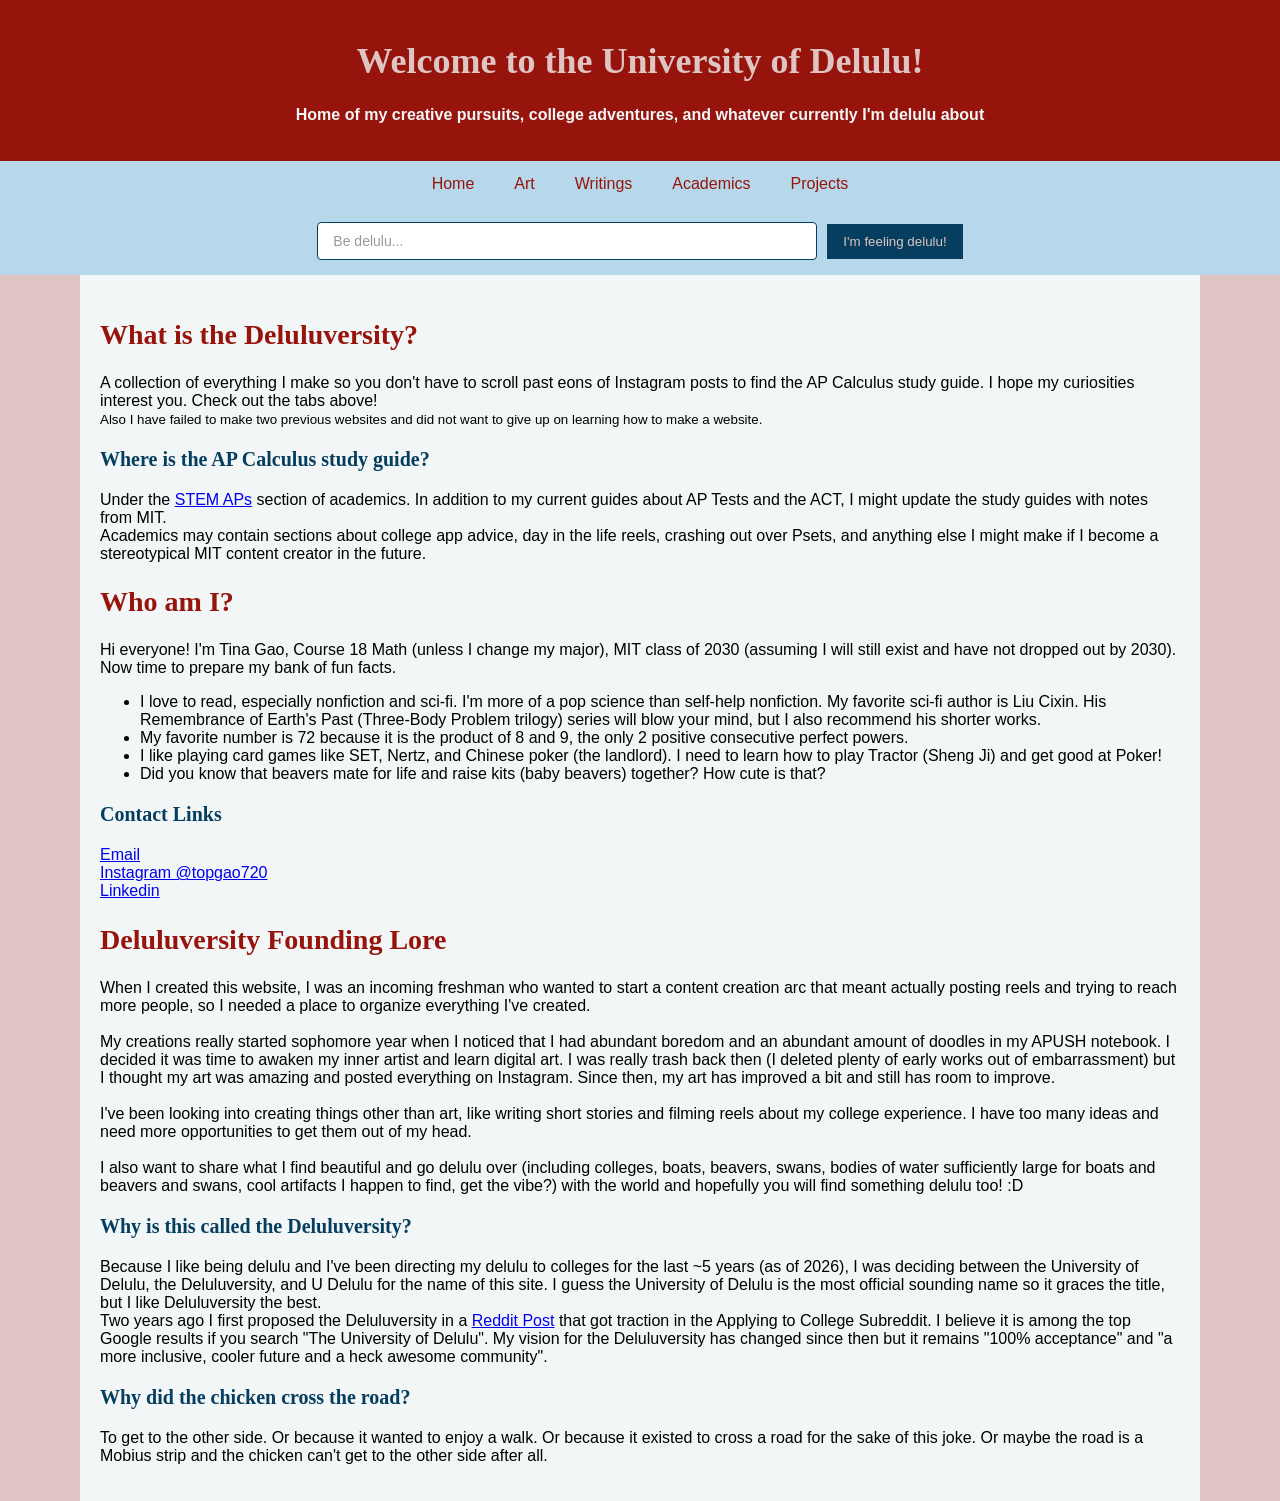
<file: index.html>
<!DOCTYPE html>
<html lang="en">
<head>
    <!-- Google tag (gtag.js) -->
<script async src="https://www.googletagmanager.com/gtag/js?id=G-GN0JXZGQ9F"></script>
<script>
  window.dataLayer = window.dataLayer || [];
  function gtag(){dataLayer.push(arguments);}
  gtag('js', new Date());

  gtag('config', 'G-GN0JXZGQ9F');
</script>
    <meta charset="UTF-8">
    <meta name="viewport" content="width=device-width, initial-scale=1.0">
    <title>The University of Delulu</title>
    <link rel="stylesheet" href="style.css">
    <script src="interactive clicking parts.js"></script>
</head>
<body>

    <header>
        <h1>Welcome to the University of Delulu!</h1>
        <h4>Home of my creative pursuits, college adventures, and whatever currently I'm delulu about</h4>
    </header>

    <nav>
        <a href="index.html">Home</a>
        <a href="art.html">Art</a>
        <a href="blog.html">Writings</a>
        <a href="study-guides.html">Academics</a>
        <a href="projects.html">Projects</a>
    </nav>

   <div class="search-container">
    <form id="search-form" onsubmit="handleSearch(event)">
        <input 
            type="text" 
            id="search-input" 
            placeholder="Be delulu..."
            autocomplete="off"
        >
    </form>

    <button type="button" id="search-button" onclick="feelingDelulu()">
        I'm feeling delulu!
    </button>
    </div>

    <div class="content">
        <h2>What is the Deluluversity?</h2>
        <p>A collection of everything I make so you don't have to scroll past eons of Instagram posts to find the AP Calculus study guide. I hope my curiosities interest you. Check out the tabs above! <br>
        <small> Also I have failed to make two previous websites and did not want to give up on learning how to make a website. </small></p>
        
        <h3>Where is the AP Calculus study guide?</h3>
        <p>Under the <a href="https://youngpeoplespursuit.github.io/Deluluversity/study-guides.html#AP%20STEM">STEM APs</a> section of academics. In addition to my current guides about AP Tests and the ACT, I might update the study guides with notes from MIT. <br>
            Academics may contain sections about college app advice, day in the life reels, crashing out over Psets, and anything else I might make if I become a stereotypical MIT content creator in the future.</p>
        
        <h2>Who am I?</h2>
        <p>Hi everyone! I'm Tina Gao, Course 18 Math (unless I change my major), MIT class of 2030 (assuming I will still exist and have not dropped out by 2030). <br>
        Now time to prepare my bank of fun facts.</p>
        <ul>
            <li>I love to read, especially nonfiction and sci-fi. I'm more of a pop science than self-help nonfiction. My favorite sci-fi author is Liu Cixin. His Remembrance of Earth's Past (Three-Body Problem trilogy) series will blow your mind, but I also recommend his shorter works.</li>
            <li>My favorite number is 72 because it is the product of 8 and 9, the only 2 positive consecutive perfect powers.</li>
            <li>I like playing card games like SET, Nertz, and Chinese poker (the landlord). I need to learn how to play Tractor (Sheng Ji) and get good at Poker!</li>
            <li>Did you know that beavers mate for life and raise kits (baby beavers) together? How cute is that?</li>
        </ul>
        <h3>Contact Links</h3>
        <p> <a href="mailto:gaotd2008@gmail.com "target="_blank">Email</a> <br> <a href="https://www.instagram.com/topgao720/" target="_blank">Instagram @topgao720</a> <br> <a href="https://www.linkedin.com/in/tina-gao-942046286/"target="_blank">Linkedin</a> <br> </p>
        
        <h2>Deluluversity Founding Lore</h2>
        <p>When I created this website, I was an incoming freshman who wanted to start a content creation arc that meant actually posting reels and trying to reach more people, so I needed a place to organize everything I've created. <br> 
            <br> My creations really started sophomore year when I noticed that I had abundant boredom and an abundant amount of doodles in my APUSH notebook. I decided it was time to awaken my inner artist and learn digital art. I was really trash back then (I deleted plenty of early works out of embarrassment) but I thought my art was amazing and posted everything on Instagram. Since then, my art has improved a bit and still has room to improve. <br>
            <br> I've been looking into creating things other than art, like writing short stories and filming reels about my college experience. I have too many ideas and need more opportunities to get them out of my head. <br>
            <br> I also want to share what I find beautiful and go delulu over (including colleges, boats, beavers, swans, bodies of water sufficiently large for boats and beavers and swans, cool artifacts I happen to find, get the vibe?) with the world and hopefully you will find something delulu too! :D </p>

         <h3>Why is this called the Deluluversity?</h3>
        <p>Because I like being delulu and I've been directing my delulu to colleges for the last ~5 years (as of 2026), I was deciding between the University of Delulu, the Deluluversity, and U Delulu for the name of this site. 
            I guess the University of Delulu is the most official sounding name so it graces the title, but I like Deluluversity the best. <br>
        Two years ago I first proposed the Deluluversity in a <a href="https://www.reddit.com/r/ApplyingToCollege/comments/1bpgc72/now_accepting_applications_the_university_of/" target="_blank">Reddit Post</a> that got traction in the Applying to College Subreddit. I believe it is among the top Google results if you search "The University of Delulu".
            My vision for the Deluluversity has changed since then but it remains "100% acceptance" and "a more inclusive, cooler future and a heck awesome community". </p>
        
      
        <h3>Why did the chicken cross the road?</h3>
        <p>To get to the other side. Or because it wanted to enjoy a walk. Or because it existed to cross a road for the sake of this joke. Or maybe the road is a Mobius strip and the chicken can't get to the other side after all.</p>
        </div>

</body>
</html>
</file>
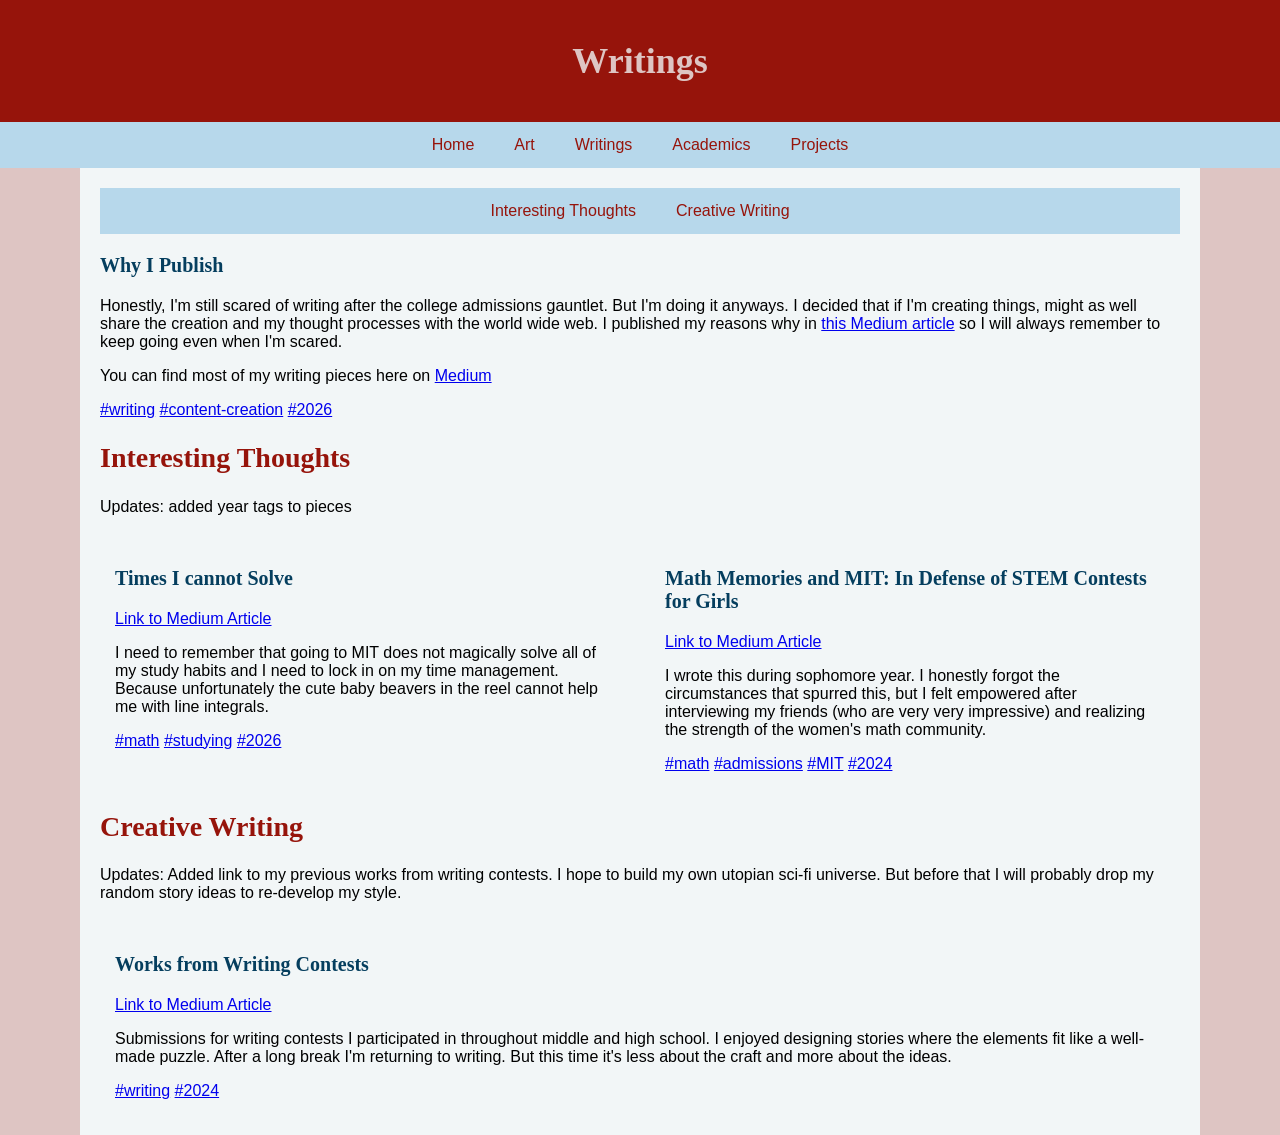
<file: blog.html>
<!DOCTYPE html>
<html lang="en">
<head>
    <meta charset="UTF-8">
    <meta name="viewport" content="width=device-width, initial-scale=1.0">
    <title>My Writing</title>
    <link rel="stylesheet" href="style.css">
</head>
<body>

    <header>
        <h1>Writings</h1>
    </header>

    <nav>
        <a href="index.html">Home</a>
        <a href="art.html">Art</a>
        <a href="blog.html">Writings</a>
        <a href="study-guides.html">Academics</a>
        <a href="projects.html">Projects</a>
    </nav>

    <div class="content">
        <nav>
        <a href="#essays">Interesting Thoughts</a>
        <a href="#stories">Creative Writing</a>
        </nav>
        
        <h3>Why I Publish</h3>
        <p>Honestly, I'm still scared of writing after the college admissions gauntlet. But I'm doing it anyways. I decided that if I'm creating things, might as well share the creation and my thought processes with the world wide web.  
            I published my reasons why in <a href="https://medium.com/@billy.gao/why-i-publish-46e95b4e8c5e" target= "_blank">this Medium article</a> so I will always remember to keep going even when I'm scared. </p>
        <p>You can find most of my writing pieces here on <a href="https://medium.com/@billy.gao" target= "_blank">Medium</a></p>
        <a href="everything.html?filter=writing">#writing</a> <a href="everything.html?filter=content-creation">#content-creation</a> <a href="everything.html?filter=2026">#2026</a>
        
        <section>
            <h2 id = "essays">Interesting Thoughts</h2>
            <p>Updates: added year tags to pieces </p>

            <div class = "gallery"> 
                <!-- AUTO:blog:essays:start -->
                
                <!-- AUTO:blog:essays:end -->
                <div class = "card">
                <h3>Times I cannot Solve</h3>
                <a href="https://medium.com/@billy.gao/times-i-cannot-solve-895bd66022f9" target = "_blank">Link to Medium Article</a>
                <p>I need to remember that going to MIT does not magically solve all of my study habits and I need to lock in on my time management. Because unfortunately the cute baby beavers in the reel cannot help me with line integrals. </p>
                <a href="everything.html?filter=math">#math</a> <a href="everything.html?filter=studying">#studying</a> <a href="everything.html?filter=2026">#2026</a>
                </div>
                
                <div class = "card">
                <h3>Math Memories and MIT: In Defense of STEM Contests for Girls</h3>
                <a href="https://medium.com/@billy.gao/math-memories-and-mit-in-defense-of-stem-contests-for-girls-a8548fbfbd57" target = "_blank">Link to Medium Article</a>
                <p>I wrote this during sophomore year. I honestly forgot the circumstances that spurred this, but I felt empowered after interviewing my friends (who are very very impressive) and realizing the strength of the women's math community. </p>
                <a href="everything.html?filter=math">#math</a> <a href="everything.html?filter=admissions">#admissions</a> <a href="everything.html?filter=mit">#MIT</a> <a href="everything.html?filter=2024">#2024</a>
                </div>
            </div>
        

        </section>
        <section>
            <h2 id = "stories">Creative Writing</h2>
            <p>Updates: Added link to my previous works from writing contests. I hope to build my own utopian sci-fi universe. But before that I will probably drop my random story ideas to re-develop my style. </p>
          
            <div class = "gallery"> 
            <!-- AUTO:blog:stories:start -->
                
                <!-- AUTO:blog:stories:end -->
            <div class = "card">
            <h3>Works from Writing Contests</h3>
            <a href="https://medium.com/@billy.gao/list/writing-contest-submissions-d2e792d65374" target = "_blank"> Link to Medium Article </a>
            <p>Submissions for writing contests I participated in throughout middle and high school. I enjoyed designing stories where the elements fit like a well-made puzzle. After a long break I'm returning to writing. But this time it's less about the craft and more about the ideas.</p>
            <a href="everything.html?filter=writing">#writing</a> <a href="everything.html?filter=2024">#2024</a>
            </div>
           
</div>
        </section>
        
    </div>

</body>
</html>
</file>
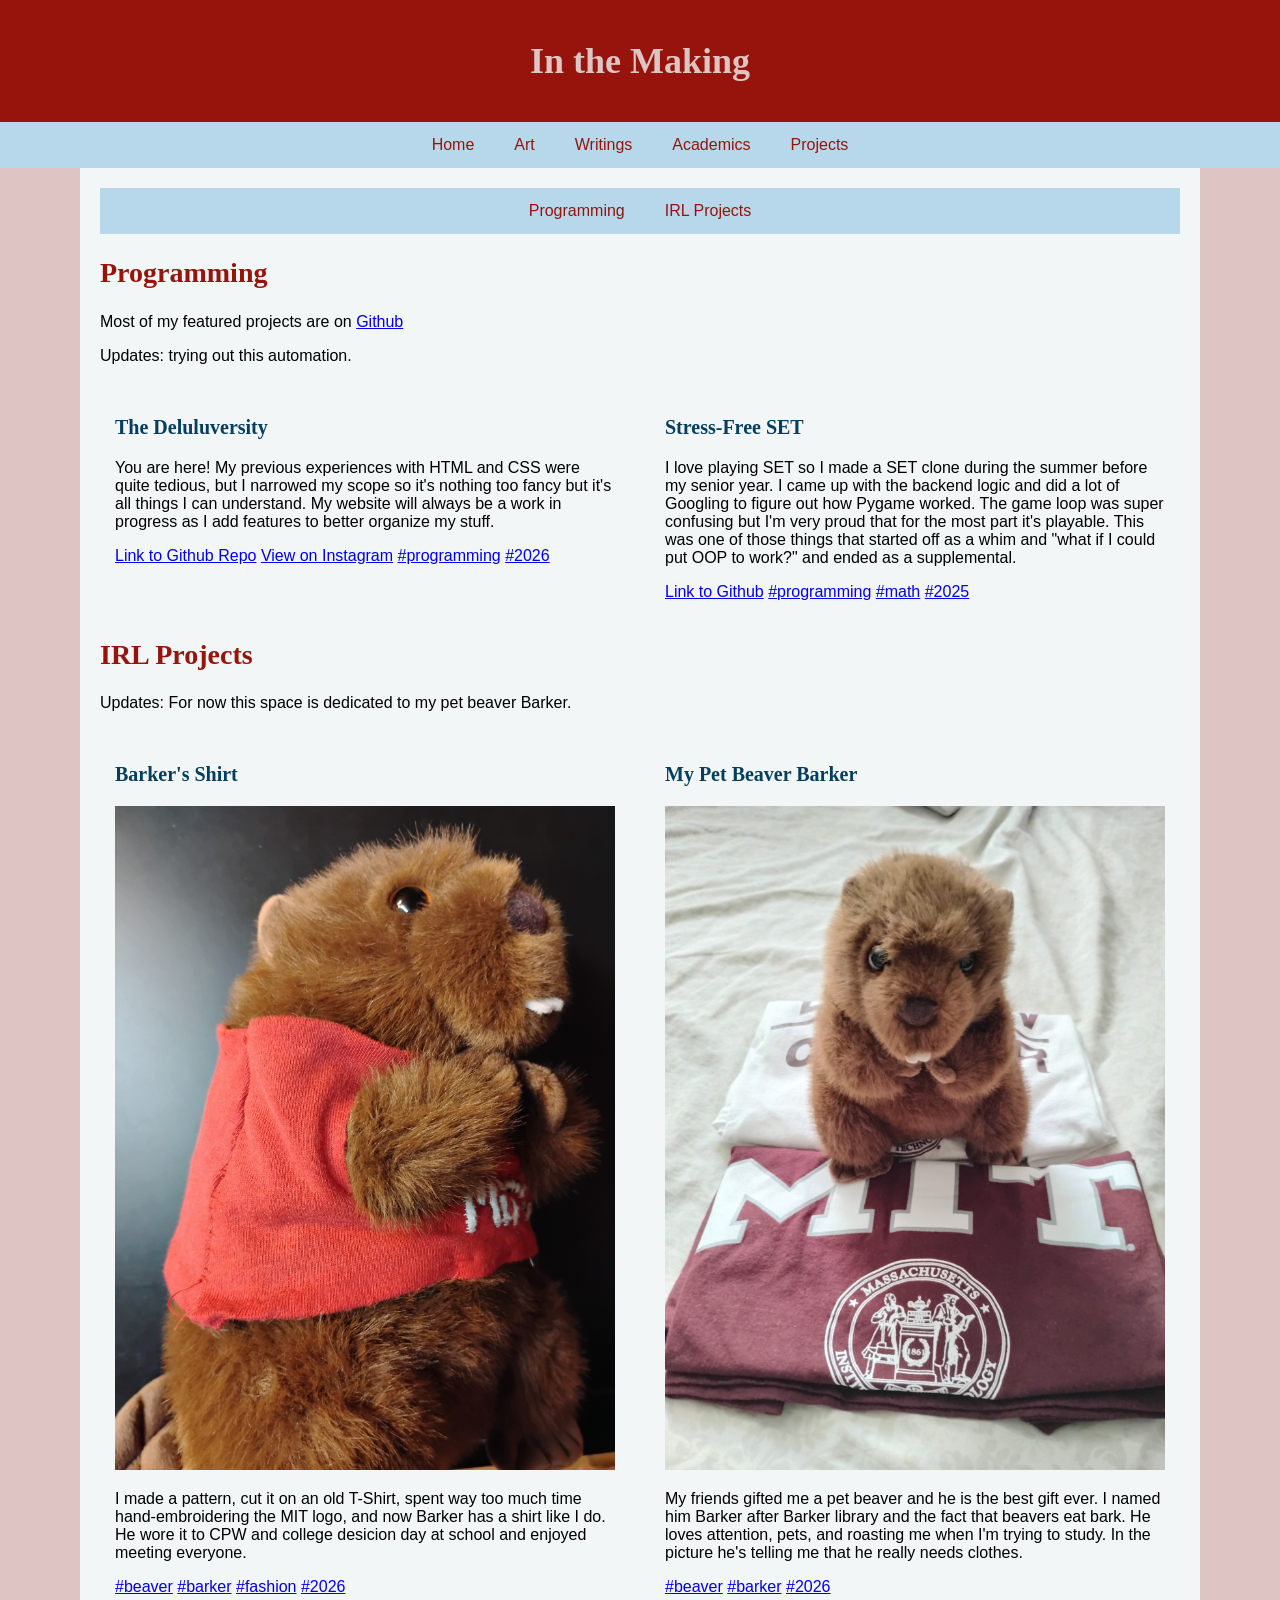
<file: projects.html>
<!DOCTYPE html>
<html lang="en">
<head>
    <meta charset="UTF-8">
    <meta name="viewport" content="width=device-width, initial-scale=1.0">
    <title>Projects</title>
    <link rel="stylesheet" href="style.css">
</head>
<body>

    <header>
        <h1>In the Making</h1>
    </header>

    <nav>
        <a href="index.html">Home</a>
        <a href="art.html">Art</a>
        <a href="blog.html">Writings</a>
        <a href="study-guides.html">Academics</a>
      <a href="projects.html">Projects</a>
    </nav>

    <div class="content">
        <nav>
        <a href="#coding">Programming</a>
        <a href="#crafts">IRL Projects</a>
        </nav>
        
        <section>
            <h2 id = "coding">Programming</h2>
            Most of my featured projects are on <a href="https://github.com/YoungPeoplesPursuit" target = "_blank">Github</a>
            <p>Updates: trying out this automation. </p>
  
            <div class = "gallery">
                
                <!-- AUTO:projects:coding:start -->
                
                <!-- AUTO:projects:coding:end -->
                
              <div class = "card"> 
                <h3>The Deluluversity</h3>
                <p>You are here! My previous experiences with HTML and CSS were quite tedious, but I narrowed my scope so it's nothing too fancy but it's all things I can understand. My website will always be a work in progress as I add features to better organize my stuff.</p>
                <a href="https://github.com/YoungPeoplesPursuit/Deluluversity" target = "_blank">Link to Github Repo</a> <a href="https://www.instagram.com/p/DaTh5CihggD/" target="_blank">View on Instagram</a>
                  <a href="everything.html?filter=programming">#programming</a> <a href="everything.html?filter=2026">#2026</a>
              </div>
                
              <div class = "card"> 
                <h3>Stress-Free SET</h3>
                <p>I love playing SET so I made a SET clone during the summer before my senior year. I came up with the backend logic and did a lot of Googling to figure out how Pygame worked. The game loop was super confusing but I'm very proud that for the most part it's playable. This was one of those things that started off as a whim and "what if I could put OOP to work?" and ended as a supplemental. </p>
                <a href="https://github.com/YoungPeoplesPursuit/Stress-Free-SET" target = "_blank">Link to Github</a>
                  <a href="everything.html?filter=programming">#programming</a> <a href="everything.html?filter=math">#math</a> <a href="everything.html?filter=2026">#2025</a>
              </div>
            </div>
  

        </section>
        <section>
            <h2 id = "crafts">IRL Projects</h2>
            <p>Updates: For now this space is dedicated to my pet beaver Barker. </p>
            
            <div class = "gallery">
             <!-- AUTO:projects:crafts:start -->
                
                <!-- AUTO:projects:crafts:end -->
              <div class = "card"> 
                <h3>Barker's Shirt</h3>
                <img src="images/art/barker's shirt.jpg"alt="My pet beaver Barker's shirt.">
                <p>I made a pattern, cut it on an old T-Shirt, spent way too much time hand-embroidering the MIT logo, and now Barker has a shirt like I do. He wore it to CPW and college desicion day at school and enjoyed meeting everyone. </p>
                  <a href="everything.html?filter=beaver">#beaver</a> <a href="everything.html?filter=barker">#barker</a> <a href="everything.html?filter=fashion">#fashion</a> <a href="everything.html?filter=2026">#2026</a>
              </div>

                <div class = "card"> 
                <h3>My Pet Beaver Barker</h3>
                <img src="images/art/Barker original.jpg"alt="My pet beaver Barker">
                <p>My friends gifted me a pet beaver and he is the best gift ever. I named him Barker after Barker library and the fact that beavers eat bark. He loves attention, pets, and roasting me when I'm trying to study. In the picture he's telling me that he really needs clothes.</p>
                 <a href="everything.html?filter=beaver">#beaver</a> <a href="everything.html?filter=barker">#barker</a> <a href="everything.html?filter=2026">#2026</a>
                </div>

            </div>

        </section>
        
    </div>

</body>
</html>
</file>
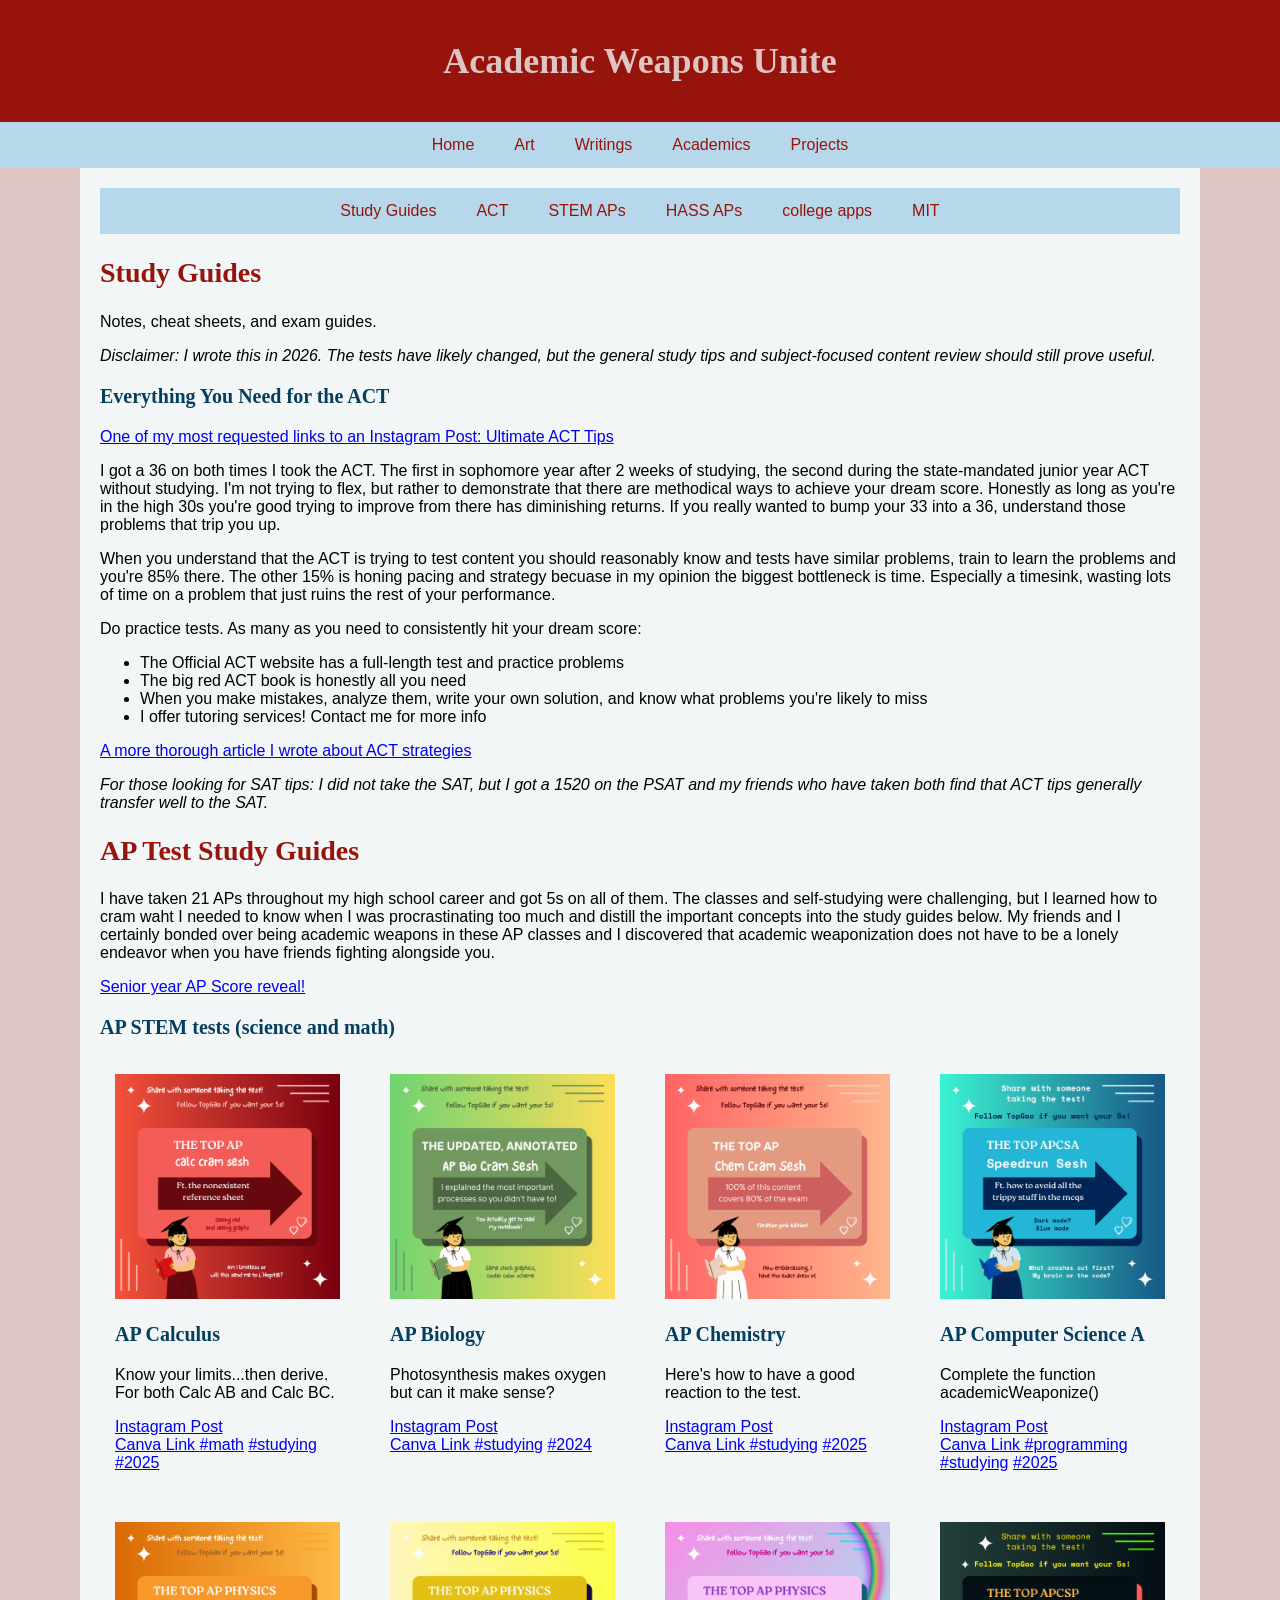
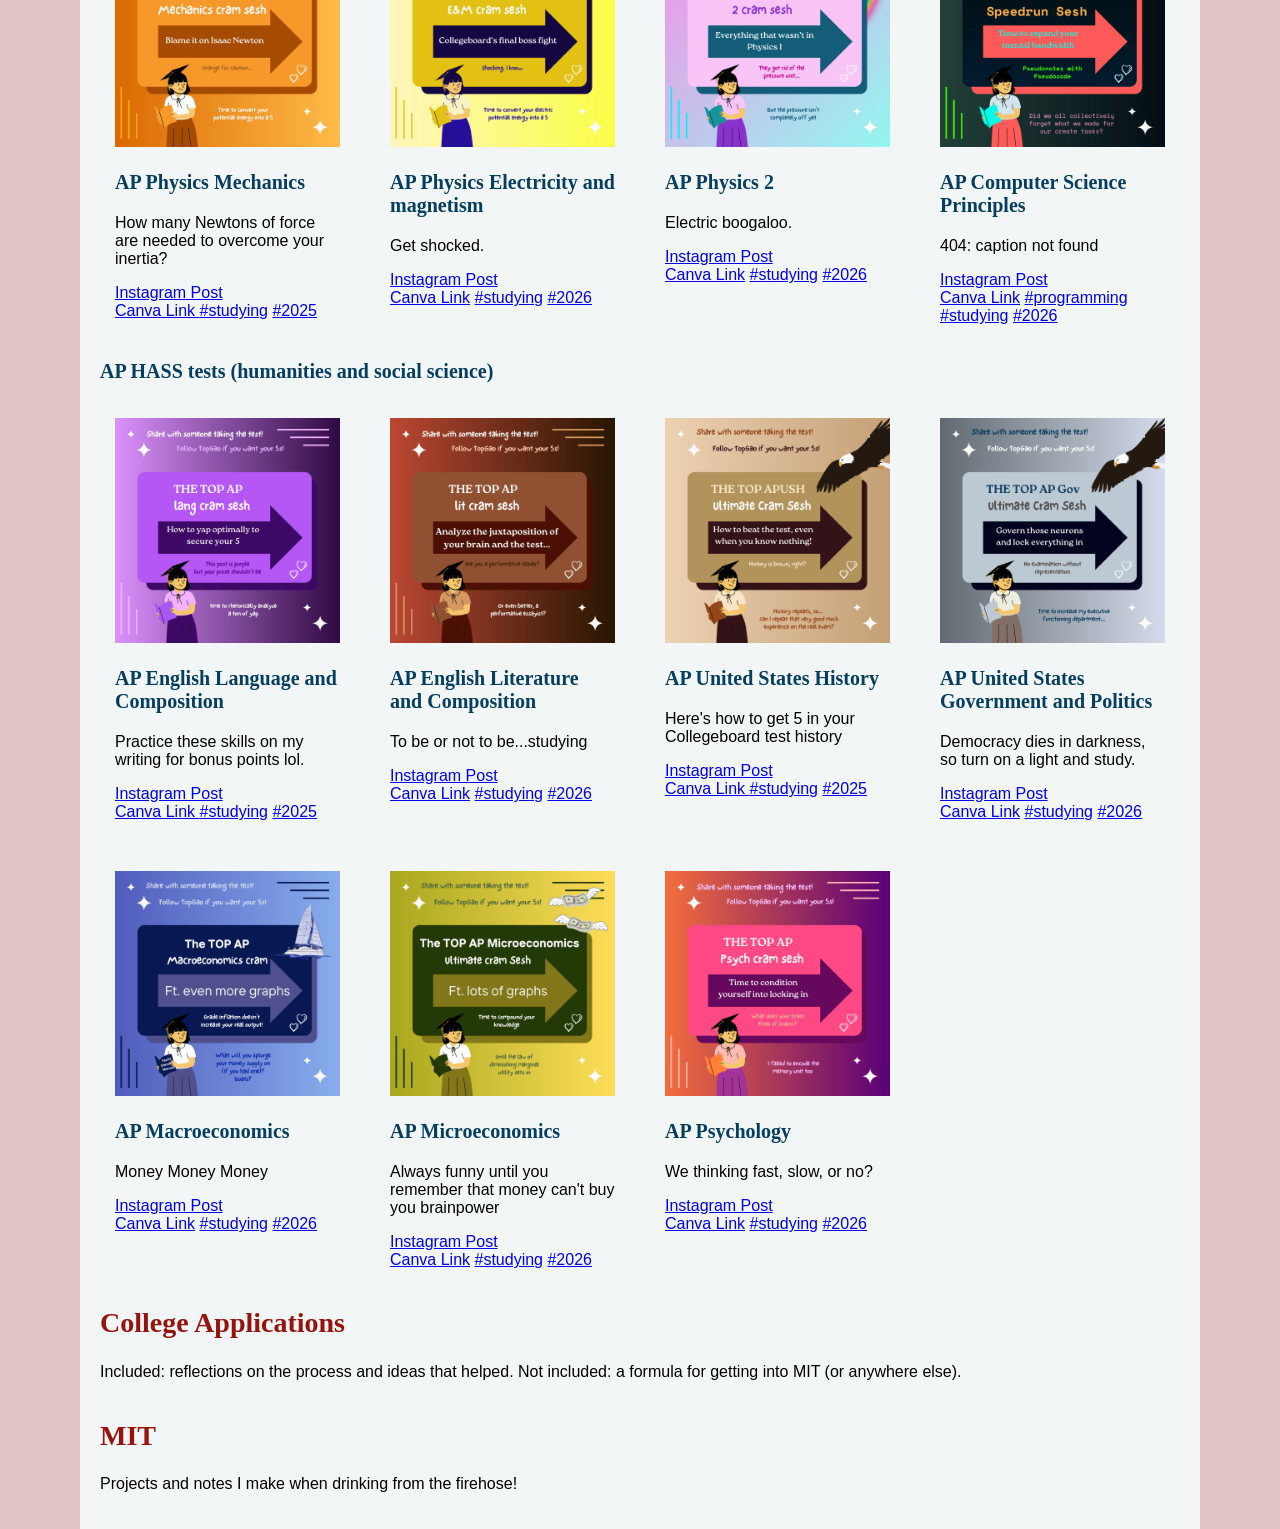
<file: study-guides.html>
<!DOCTYPE html>
<html lang="en">
<head>
    <meta charset="UTF-8">
    <meta name="viewport" content="width=device-width, initial-scale=1.0">
    <title>Academics</title>
    <link rel="stylesheet" href="style.css">
</head>
<body>

    <header>
        <h1>Academic Weapons Unite</h1>
    </header>

    <nav>
        <a href="index.html">Home</a>
        <a href="art.html">Art</a>
        <a href="blog.html">Writings</a>
        <a href="study-guides.html">Academics</a>
        <a href="projects.html">Projects</a>
    </nav>

    <div class="content">
        <nav>
           <a href="#Study Guides">Study Guides</a>
        <a href="#ACT">ACT</a>
        <a href="#AP STEM">STEM APs</a>
        <a href="#AP HASS">HASS APs</a> 
        <a href="#college apps">college apps</a>
        <a href="#MIT">MIT</a> 
        </nav>
        <section>
        <h2 id = "Study Guides" >Study Guides</h2>
        <p>Notes, cheat sheets, and exam guides.</p> 
            <i> Disclaimer: I wrote this in 2026. The tests have likely changed, but the general study tips and subject-focused content review should still prove useful. </i>
            
            <h3 id = "ACT"> Everything You Need for the ACT </h3>  
                <a href="https://www.instagram.com/p/DBhYpI-TVSY/?img_index=1" target="_blank">One of my most requested links to an Instagram Post: Ultimate ACT Tips</a>
                <p>I got a 36 on both times I took the ACT. The first in sophomore year after 2 weeks of studying, the second during the state-mandated junior year ACT without studying. I'm not trying to flex, but rather to demonstrate that there are methodical ways to achieve your dream score. Honestly as long as you're in the high 30s you're good trying to improve from there has diminishing returns. If you really wanted to bump your 33 into a 36, understand those problems that trip you up. </p>
                <p>When you understand that the ACT is trying to test content you should reasonably know and tests have similar problems, train to learn the problems and you're 85% there. The other 15% is honing pacing and strategy becuase in my opinion the biggest bottleneck is time. Especially a timesink, wasting lots of time on a problem that just ruins the rest of your performance. </p>
                <p style = "font-style: bold;">Do practice tests. As many as you need to consistently hit your dream score:</p>
                <ul>
                    <li>The Official ACT website has a full-length test and practice problems</li>
                    <li>The big red ACT book is honestly all you need</li>
                    <li>When you make mistakes, analyze them, write your own solution, and know what problems you're likely to miss</li>
                    <li>I offer tutoring services! Contact me for more info</li>
                </ul>
            <a href = "https://girlspring.com/hit-that-36-all-the-act-strategies-you-really-need/" target = "_blank">A more thorough article I wrote about ACT strategies</a>
                <p style="font-style: italic;">For those looking for SAT tips: I did not take the SAT, but I got a 1520 on the PSAT and my friends who have taken both find that ACT tips generally transfer well to the SAT. </p>

<h2>AP Test Study Guides</h2>
<p>I have taken 21 APs throughout my high school career and got 5s on all of them. The classes and self-studying were challenging, but I learned how to cram waht I needed to know when I was procrastinating too much and distill the important concepts into the study guides below. 
    My friends and I certainly bonded over being academic weapons in these AP classes and I discovered that academic weaponization does not have to be a lonely endeavor when you have friends fighting alongside you. </p>
<a href="https://www.instagram.com/p/DadMgPwOIvg/" target = "_blank">Senior year AP Score reveal!</a>
<h3 id = "AP STEM"> AP STEM tests (science and math) </h3>

    <div class = "gallery"> 
        
    <div class="card">
    <img src="images/academics/Copy of AP Calc Cram Sesh.png"alt="AP Calculus Guide">
    <h3>AP Calculus</h3>
    <p>Know your limits...then derive. For both Calc AB and Calc BC. </p>
 <a href="https://www.instagram.com/p/DJc_a6DtDXn/?img_index=1" target = "_blank">Instagram Post</a>   <br>
 <a href="https://canva.link/qkmb17h19xg8lc0" target = "_blank">  Canva Link  </a> 
      <a href="everything.html?filter=math">#math</a>  <a href="everything.html?filter=studying">#studying</a> <a href="everything.html?filter=2025">#2025</a>
    </div>
                    
 <div class="card">
    <img src="images/academics/Copy of AP Bio Exam Reivew.png"  alt="AP Biology Guide">
    <h3>AP Biology</h3>
    <p>     Photosynthesis makes oxygen but can it make sense?   </p>
    <a href="https://www.instagram.com/p/DJMmmYSNWNo/?img_index=1" target = "_blank">        Instagram Post  </a>    <br>
    <a href="https://canva.link/c5115pqmh8capya" target = "_blank">        Canva Link    </a>
     <a href="everything.html?filter=studying">#studying</a> <a href="everything.html?filter=2024">#2024</a>
    </div>

   <div class="card">
    <img src="images/academics/Copy of AP Chem exam review.png"     alt="AP Chemistry">
    <h3>AP Chemistry</h3>
 <p>      Here's how to have a good reaction to the test.  </p>
   <a href="https://www.instagram.com/p/DJPLWY0NXuj/?img_index=1" target = "_blank">       Instagram Post   </a>   <br>
    <a href="https://canva.link/6jut0gvrkvebm5p" target = "_blank">    Canva Link  </a>     
       <a href="everything.html?filter=studying">#studying</a> <a href="everything.html?filter=2025">#2025</a>
   </div>

    <div class="card">
    <img src="images/academics/Copy of APCSA Exam Reivew.png"    alt="AP CSA Guide">
    <h3>AP Computer Science A</h3>
     <p>        Complete the function academicWeaponize()  </p>
    <a href="https://www.instagram.com/p/DJS1A-tNYtY/?img_index=1" target = "_blank">       Instagram Post   </a>    <br>
    <a href="https://canva.link/7v4db6hrsu15mru" target = "_blank">        Canva Link    </a>
       <a href="everything.html?filter=programming">#programming</a> <a href="everything.html?filter=studying">#studying</a> <a href="everything.html?filter=2025">#2025</a>
     </div>

             <div class="card">
    <img src="images/academics/AP Physics cram sesh.png"   alt="AP Physics mech Guide">
    <h3>AP Physics Mechanics</h3>
    <p>      How many Newtons of force are needed to overcome your inertia?  </p>
    <a href="https://www.instagram.com/p/DJp4Yz3t3F-/?img_index=1" target = "_blank">        Instagram Post    </a>    <br>
    <a href="https://canva.link/od90qjdjnf8s7f7" target = "_blank">        Canva Link    </a>    
                 <a href="everything.html?filter=studying">#studying</a> <a href="everything.html?filter=2025">#2025</a>
             </div>

    <div class="card">
    <img src="images/academics/Copy of AP Physics e and m cram sesh.png" alt="AP Physics E and M Guide">
    <h3>AP Physics Electricity and magnetism</h3>
    <p>Get shocked.</p>
    <a href="https://www.instagram.com/p/DYTZl0OjU8m/?img_index=1" target = "_blank">  Instagram Post</a>    <br>
    <a href="https://canva.link/92d61tcg3fyys0t" target = "_blank">Canva Link</a>
        <a href="everything.html?filter=studying">#studying</a> <a href="everything.html?filter=2026">#2026</a>
    </div>

    <div class="card">
    <img src="images/academics/Copy of Ap Physics 2 cram sesh.png" alt="AP Physics 2 Guide">
    <h3>AP Physics 2</h3>
    <p>Electric boogaloo.</p>
    <a href="https://www.instagram.com/p/DX-43qYDVKz/?img_index=1" target = "_blank">  Instagram Post</a>    <br>
    <a href="https://canva.link/fn6nv9jljex1uww" target = "_blank">Canva Link</a>
        <a href="everything.html?filter=studying">#studying</a> <a href="everything.html?filter=2026">#2026</a>
    </div>

    <div class="card">
    <img src="images/academics/Copy of AP CSP Exam Reivew.png" alt="AP Physics CSP Guide">
    <h3>AP Computer Science Principles</h3>
    <p>404: caption not found</p>
    <a href="https://www.instagram.com/p/DYQ3vFFjTb9/?img_index=1" target = "_blank">  Instagram Post</a>    <br>
    <a href="https://canva.link/g2pkwpytjd8cqgd" target = "_blank">Canva Link</a>
        <a href="everything.html?filter=programming">#programming</a> <a href="everything.html?filter=studying">#studying</a> <a href="everything.html?filter=2026">#2026</a>
    </div>
                    
    </div>



            
            <h3 id = "AP HASS"> AP HASS tests (humanities and social science) </h3> 
           
    <div class = "gallery">

    <div class="card">
    <img src="images/academics/AP lang Cram Sesh.png"    alt="AP Lang Guide">
    <h3>AP English Language and Composition</h3>
    <p> Practice these skills on my writing for bonus points lol. </p>
    <a href="https://www.instagram.com/p/DJhykoJPzLN/?img_index=1" target = "_blank">   Instagram Post </a>  <br>
    <a href="https://canva.link/htwnq5mhh94hrs6" target = "_blank">    Canva Link  </a>
        <a href="everything.html?filter=studying">#studying</a> <a href="everything.html?filter=2025">#2025</a>
    </div>

    <div class="card">
    <img src="images/academics/Copy of AP Lit Cram Sesh.png" alt="AP Lit Guide">
    <h3>AP English Literature and Composition</h3>
    <p>To be or not to be...studying</p>
    <a href="https://www.instagram.com/p/DX7hgg-lDTU/?img_index=1" target = "_blank">  Instagram Post</a>    <br>
    <a href="https://canva.link/g97klslquzzp2x2" target = "_blank">Canva Link</a>
        <a href="everything.html?filter=studying">#studying</a> <a href="everything.html?filter=2026">#2026</a>
    </div>


    <div class="card">
    <img src="images/academics/APUSH exam review.png"  alt="APUSH Guide">
    <h3>AP United States History</h3>
    <p>    Here's how to get 5 in your Collegeboard test history </p>
    <a href="https://www.instagram.com/p/DJX8RjUt3Xb/?img_index=1" target = "_blank">  Instagram Post   </a>  <br>
    <a href="https://canva.link/uuok1ewm25uohvf" target = "_blank"> Canva Link </a>
        <a href="everything.html?filter=studying">#studying</a> <a href="everything.html?filter=2025">#2025</a>
     </div>

        <div class="card">
    <img src="images/academics/Copy of AP Gov exam review.png" alt="AP gov Guide">
    <h3>AP United States Government and Politics</h3>
    <p>Democracy dies in darkness, so turn on a light and study.</p>
    <a href="https://www.instagram.com/p/DX17zpkFOu5/?img_index=1" target = "_blank">  Instagram Post</a>    <br>
    <a href="https://canva.link/k50nmqputborx5a" target = "_blank">Canva Link</a>
            <a href="everything.html?filter=studying">#studying</a> <a href="everything.html?filter=2026">#2026</a>
    </div>

    <div class="card">
    <img src="images/academics/Copy of AP Macro cram sesh.png" alt="AP macro Guide">
    <h3>AP Macroeconomics</h3>
    <p>Money Money Money</p>
    <a href="https://www.instagram.com/p/DYDuleYjdD0/?img_index=1" target = "_blank">  Instagram Post</a>    <br>
    <a href="https://canva.link/j6tae56fcq9c3qe" target = "_blank">Canva Link</a>
        <a href="everything.html?filter=studying">#studying</a> <a href="everything.html?filter=2026">#2026</a>
    </div>

    <div class="card">
    <img src="images/academics/Copy of AP Micro cram sesh.png" alt="AP micro Guide">
    <h3>AP Microeconomics</h3>
    <p>Always funny until you remember that money can't buy you brainpower</p>
    <a href="https://www.instagram.com/p/DXu7H_pFOLy/?img_index=1" target = "_blank">  Instagram Post</a>    <br>
    <a href="https://canva.link/e8a3bsehvjtkwwd" target = "_blank">Canva Link</a>
        <a href="everything.html?filter=studying">#studying</a> <a href="everything.html?filter=2026">#2026</a>
    </div>

    <div class="card">
    <img src="images/academics/Copy of AP Psych Cram Sesh.png" alt="AP Physchology Guide">
    <h3>AP Psychology</h3>
    <p>We thinking fast, slow, or no?</p>
    <a href="https://www.instagram.com/p/DYKsItCkc0H/?img_index=1" target = "_blank">  Instagram Post</a>    <br>
    <a href="https://canva.link/3rxso2kbh9xg72t" target = "_blank">Canva Link</a>
        <a href="everything.html?filter=studying">#studying</a> <a href="everything.html?filter=2026">#2026</a>
    </div>
        
    </div>

        </section>


        

    <section>
    <h2 id = "college apps">College Applications</h2>
    <p>Included: reflections on the process and ideas that helped. Not included: a formula for getting into MIT (or anywhere else). </p>

    <div class = "gallery">
    <!-- AUTO:study-guides:college apps:start -->

    <!-- AUTO:study-guides:college apps:end -->

    </div>

    </section>

    <section>
        <h2 id = "MIT"> MIT</h2>
        <p> Projects and notes I make when drinking from the firehose! </p>

        <div class = "gallery">
     <!-- AUTO:study-guides:MIT:start -->

    <!-- AUTO:study-guides:MIT:end -->
        </div>

    </section>

   

        </div>

</body>
</html>
</file>
<file: style.css>
body {
    font-family: "Trebuchet MS", sans-serif;
    margin: 0;
    padding: 0;
    background-color: #dec5c3;
}

h1 {
  font-family: Georgia, serif;
  font-size: 36px;
  color: #dec5c3;
}
h2 {
  font-family: Georgia, serif;
  font-size: 28px;
  color: #96140b;
}
h3 {
  font-family: Georgia, serif;
  font-size: 20px;
  color: #053e5e;
}
header {
    background-color: #96140b;
    color: #f2f6f7;
    text-align: center;
    padding: 1rem;
}
/* The nav bar */
nav {
    background-color: #b7d8eb;
    display: flex;
    justify-content: center;
    color: #96140b;
}
nav a {
    color: #96140b;
    padding: 14px 20px;
    text-decoration: none;
    text-align: center;
}
nav a:hover {
    background-color: #053e5e;
    color: #dec5c3;
}
.content {
    padding: 20px;
    max-width: 1080px;
    margin: auto;
    background-color: #f2f6f7;
}

/*card section*/

.card {
    border: 1px;
    padding: 15px;
}
.card img {
    width: 100%;
    height: auto;
}
.gallery {

    display: grid;

    grid-template-columns:
        repeat(auto-fit, minmax(250px, 1fr));

    gap: 20px;

}

/* search bar section */

.search-container {
    display: flex;
    align-items: center;
    justify-content: center;
    gap: 10px;
    padding: 15px 20px;
    background-color: #b7d8eb;
}

#search-form {
    width: 100%;
    max-width: 500px;
}

#search-button {
    padding: 10px 16px;
    cursor: pointer;
    background-color: #053e5e;
    font-family: "Trebuchet MS", sans-serif;
    color: #dec5c3;
    border: none;
}

#search-input {
    width: 100%;
    padding: 10px 15px;
    border: 1px solid #053e5e;
    border-radius: 4px;
    font-family: "Trebuchet MS", sans-serif;
    font-size: 14px;
    color: #053e5e;
    box-sizing: border-box;
}

#search-input:focus {
    outline: none;
    border-color: #96140b;
    box-shadow: 0 0 0 2px rgba(150, 20, 11, 0.1);
}

#search-input::placeholder {
    color: #999;
}

.random-hidden {
    display: none !important;
}
</file>
